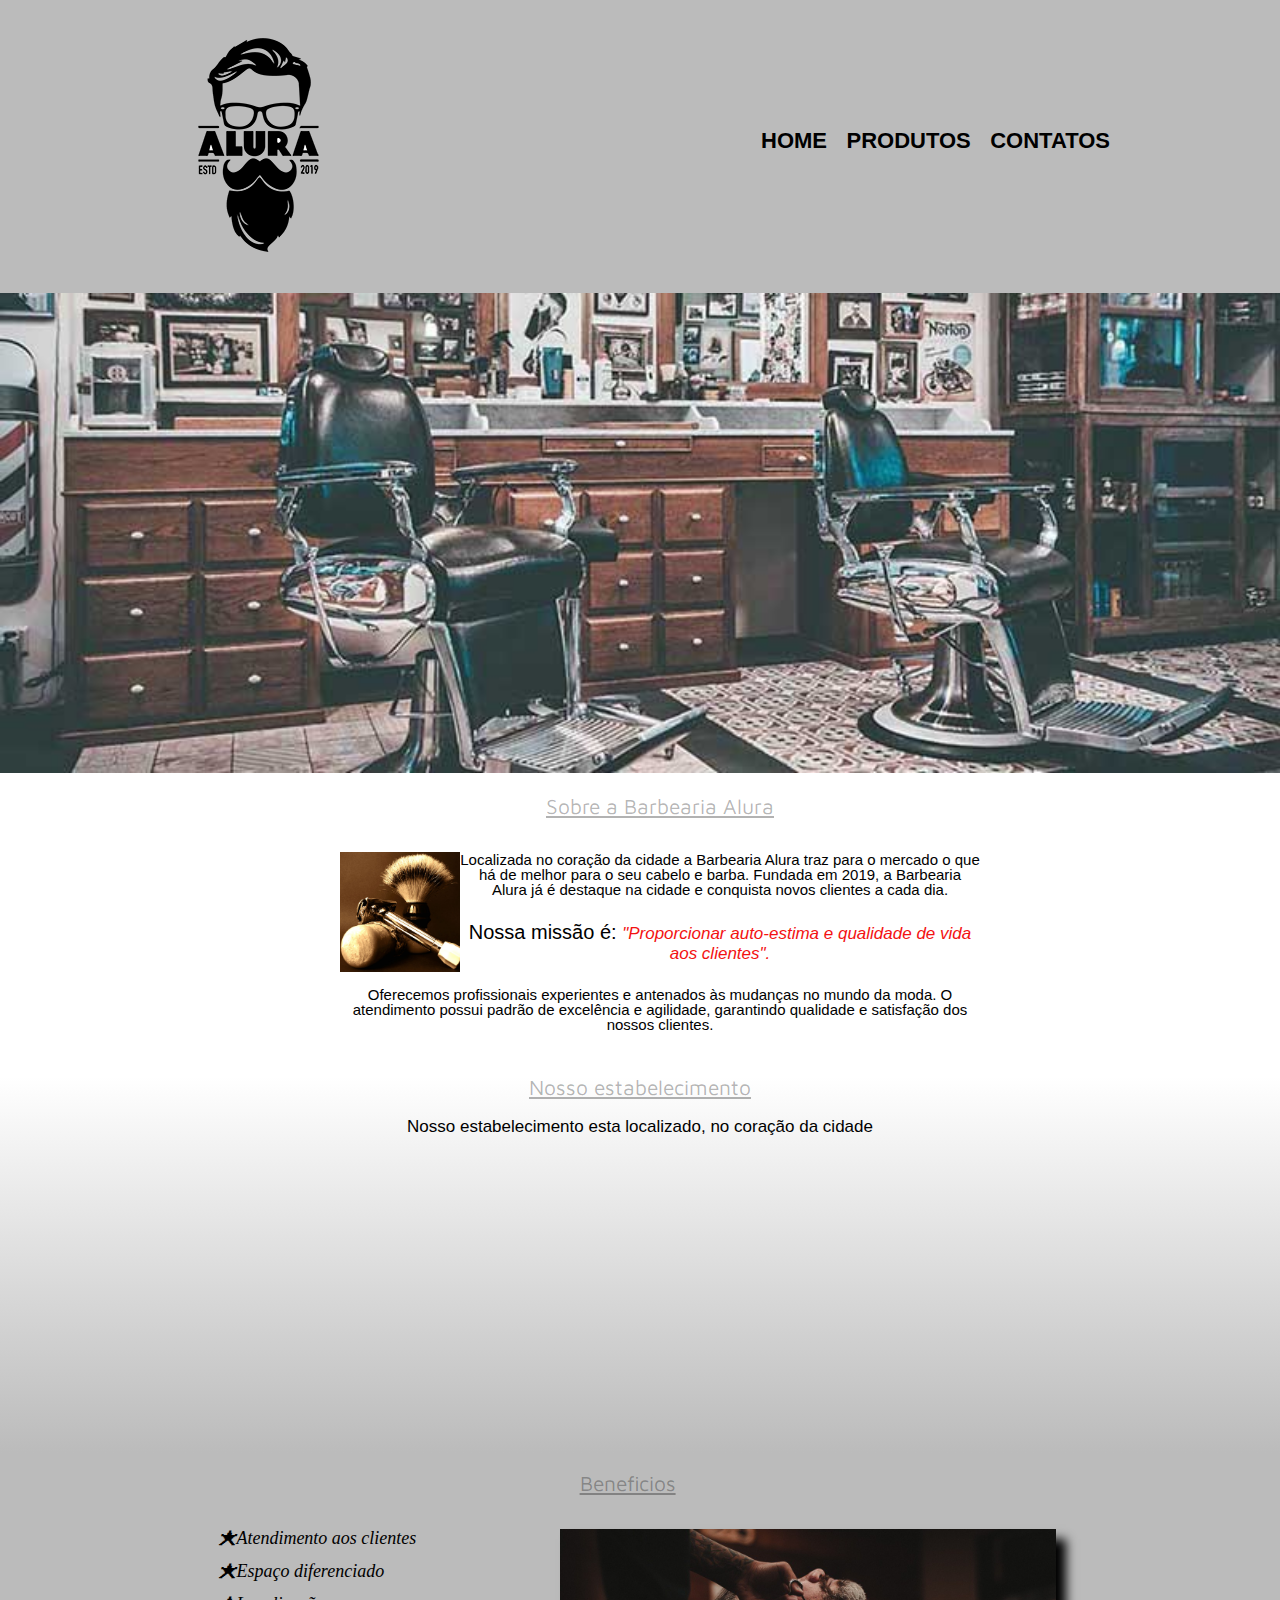
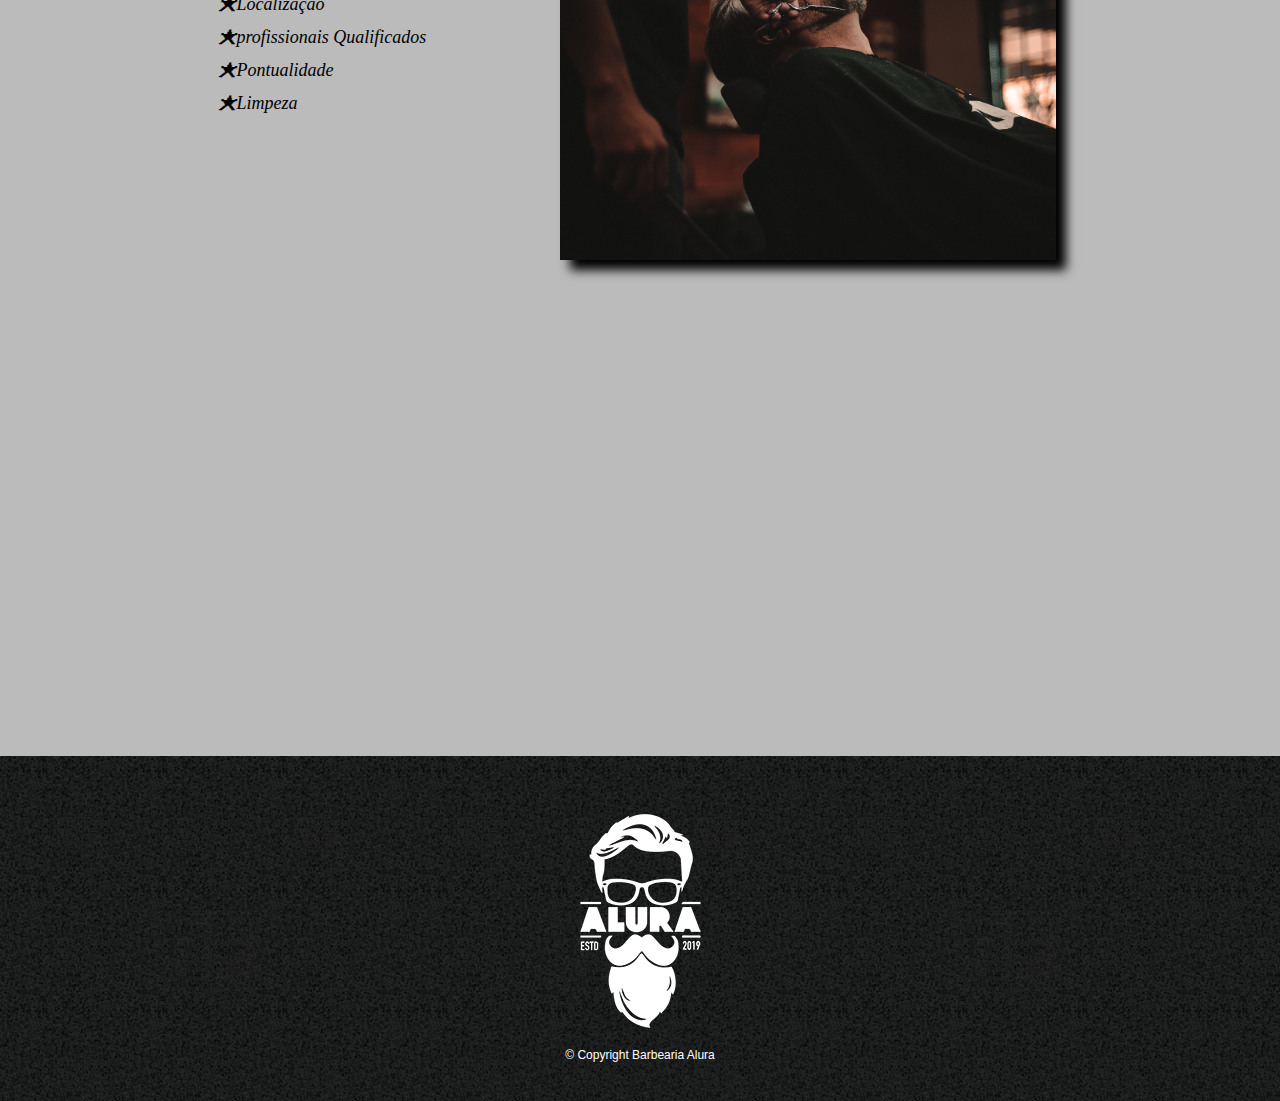
<file: index.html>
<!DOCTYPE html>
<html lang="pt-br">
<head>
    <meta charset="UTF-8">
    <meta http-equiv="X-UA-Compatible" content="IE=edge">
    <meta name="viewport" content="width=device-width, initial-scale=1.0">
    <title>barbearia</title>
    <link rel="stylesheet" href="reset.css">
    <link rel="stylesheet" href="style.css">
    <link href="https://fonts.googleapis.com/css2?family=Bungee&family=Marvel&family=Maven+Pro&family=Sarabun:wght@100&display=swap" rel="stylesheet">

</head> 
<body>

    <header>
        <div class="caixa">
                <h1>
                    <img src="img/logo.png">
                </h1>
            <nav>
                <ul>
                    <li><a href="index.html">Home</a></li>
                    <li><a href="produtos.html">Produtos</a></li>
                    <li><a href="contato.html">Contatos</a></li>
                </ul>
            </nav>
        </div>
    </header>


    <img class="banner" src="img/banner.jpg" alt="baner da loja">

    <main>
        <div class="fundooo">
    <section class="principal">

        <h2 class="titulo-central">Sobre a Barbearia Alura</h2>

        <img class="utensilios" src="img/utensilios.jpg" alt="utensilios">

        <p>Localizada no coração da cidade a <strong>Barbearia Alura</strong> traz para o mercado o que há de melhor para o seu cabelo e barba. 
        Fundada em 2019, a Barbearia Alura já é destaque na cidade e conquista novos clientes a cada dia.</p>
        
        <p id="missao"><em>Nossa missão é: <strong>"Proporcionar auto-estima e qualidade de vida aos clientes".</strong></em></p>
        
        <p>Oferecemos profissionais experientes e antenados às mudanças no mundo da moda. 
        O atendimento possui padrão de excelência e agilidade, garantindo qualidade e satisfação dos nossos clientes.</p>

    </section>
    </div>

    <section class="mapa"> 
        <h2 class="estabelecimento">Nosso estabelecimento</h2>
        <p> Nosso estabelecimento esta localizado, no coração da cidade</p>


        <div class="mapa2">
        
            <iframe src="https://www.google.com/maps/embed?pb=!1m18!1m12!1m3!1d58513.70565639957!2d-46.70716338362268!3d-23.564614499999998!2m3!1f0!2f0!3f0!3m2!1i1024!2i768!4f13.1!3m3!1m2!1s0x94ce5a2b2ed7f3a1%3A0xab35da2f5ca62674!2sAlura%20-%20Escola%20Online%20de%20Tecnologia!5e0!3m2!1spt-BR!2sbr!4v1677892474034!5m2!1spt-BR!2sbr" width="100%" height="300" style="border:0;" allowfullscreen="" loading="lazy" referrerpolicy="no-referrer-when-downgrade"></iframe>
        </div>
        </section>

        <div class="background">
    <section class="Beneficios">

  
        <h3 class="titulo-central">Beneficios</h3>
        
        <div>
        <ul class="lista-beneficios"> 
                    <li class="itens">Atendimento aos clientes </li>
                    <li class="itens">Espaço diferenciado</li>
                    <li class="itens">Localização</li>
                    <li class="itens">profissionais Qualificados</li>
                    <li class="itens">Pontualidade</li>
                    <li class="itens">Limpeza</li>
                </ul>
    <img src="img/beneficios.jpg" class="imagembeneficios">
        </div>

</section>

<div class="video">
    <iframe width="50%" height="415" src="https://www.youtube.com/embed/wcVVXUV0YUY" title="YouTube video player" frameborder="0" allow="accelerometer; autoplay; clipboard-write; encrypted-media; gyroscope; picture-in-picture; web-share" allowfullscreen></iframe>
</div>
</main>

<footer>
    <img src="img/logo-branco.png">
    <p> &copy;	Copyright Barbearia Alura</p>
</footer>

</div>

</body>

</html>
</file>
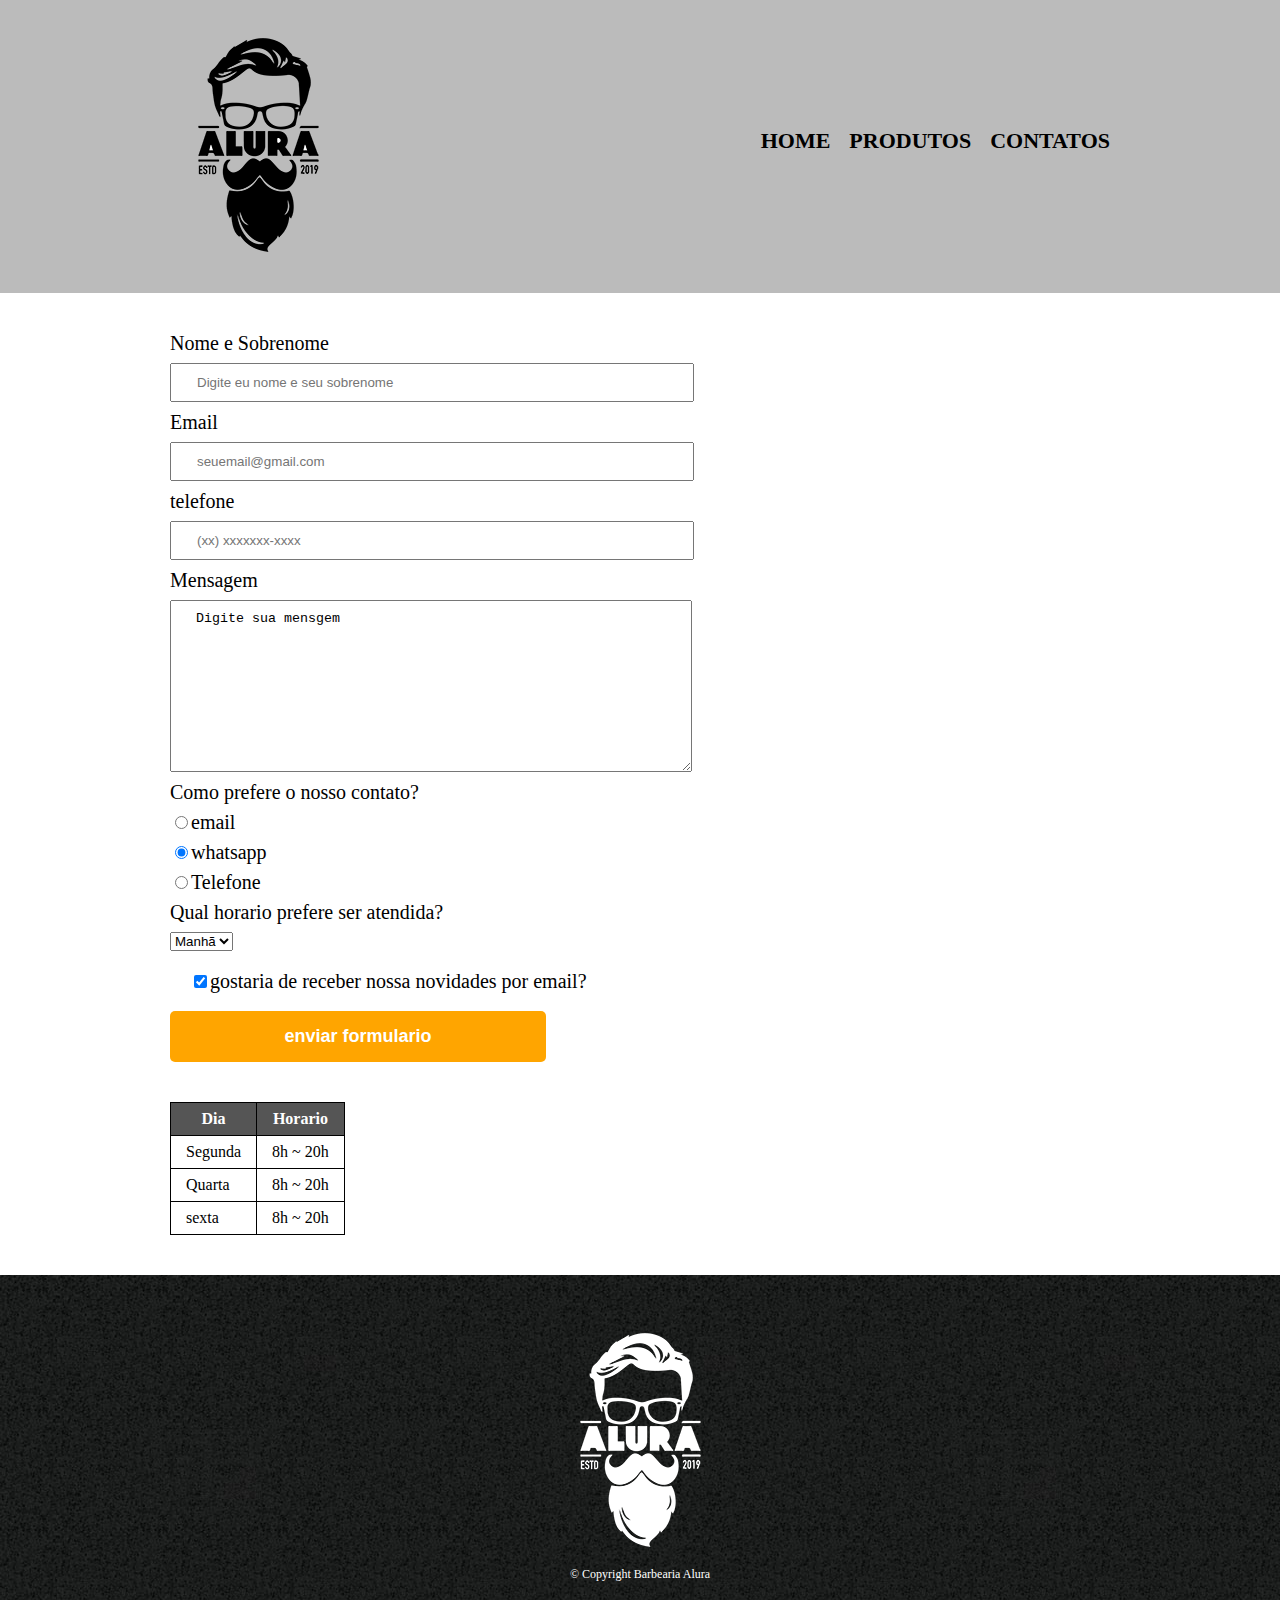
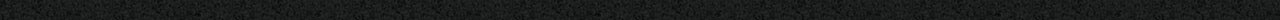
<file: contato.html>
<!DOCTYPE html>
<html lang="pt-br">
<head>
    <meta charset="UTF-8">
    <meta http-equiv="X-UA-Compatible" content="IE=edge">
    <meta name="viewport" content="width=device-width, initial-scale=1.0">
    <title>contato</title>
    <link rel="stylesheet" href="reset.css">
    <link rel="stylesheet" href="contato.css">
</head>

<body>

    <header>
        <div class="caixa">
                <h1>
                    <img src="img/logo.png" alt="logo da barbearia">
                </h1>
            <nav>
                <ul>
                    <li><a href="index.html">Home</a></li>
                    <li><a href="produtos.html">Produtos</a></li>
                    <li><a href="contato.html">Contatos</a></li>
                </ul>
            </nav>
        </div>
    </header>

    <main>

        <form>
            <label for="nomesobrenome">Nome e Sobrenome</label>
            <input type="text" id="nomesobrenome" class="input-padrao" required placeholder="Digite eu nome e seu sobrenome">

            <label for="email">Email</label>
            <input type="email" id="email" class="input-padrao" required placeholder="seuemail@gmail.com"> 

            <label for="telefone">telefone</label>
            <input type="tel" id="telefone" class="input-padrao" required placeholder="(xx) xxxxxxx-xxxx">

            <label for="Mensagem">Mensagem</label>
            <textarea cols="30" rows="10" class="input-padrao">Digite sua mensgem</textarea required>

        <fieldset>
            <legend>Como prefere o nosso contato?</legend>

            <label for="radio-email"><input type="radio" name="contato" value="email" id="radio-email">email</label>
            
            <label for="radio-whatsapp"><input type="radio" name="contato" value="email" id="radio-whatsapp" checked>whatsapp</label>

            <label for="radio-telefone"><input type="radio" name="contato" value="email" id="radio-telefone">Telefone</label>
            
        </fieldset>

        <fieldset>

        <legend>Qual horario prefere ser atendida?</legend>
        
        <select>
            <option>Manhã</option>
            <option>Tarde</option>
            <option>Noite</option>
        </select>
        </fieldset>     

        <label class="checkbox"><input type="checkbox"checked>gostaria de receber nossa novidades por email?</label>

            <input type="submit" value="enviar formulario" class="enviar">
        </form>


         <table>
        <thead>
            <tr>
                <th>Dia</th>
                <th>Horario</th>
            </tr>
        </thead>
        <tbody>
            <tr>
                <td>Segunda</td>
                <td>8h ~ 20h</td>
            </tr>
            <tr>
                <td>Quarta</td>
                <td>8h ~ 20h</td>
            </tr>
            <tr>
                <td>sexta</td>
                <td>8h ~ 20h</td>
            </tr>
         </tbody>
         </table>

</main>

<footer>
    <img src="img/logo-branco.png">
    <p> &copy;	Copyright Barbearia Alura</p>
</footer>

</body>
</html>
</file>
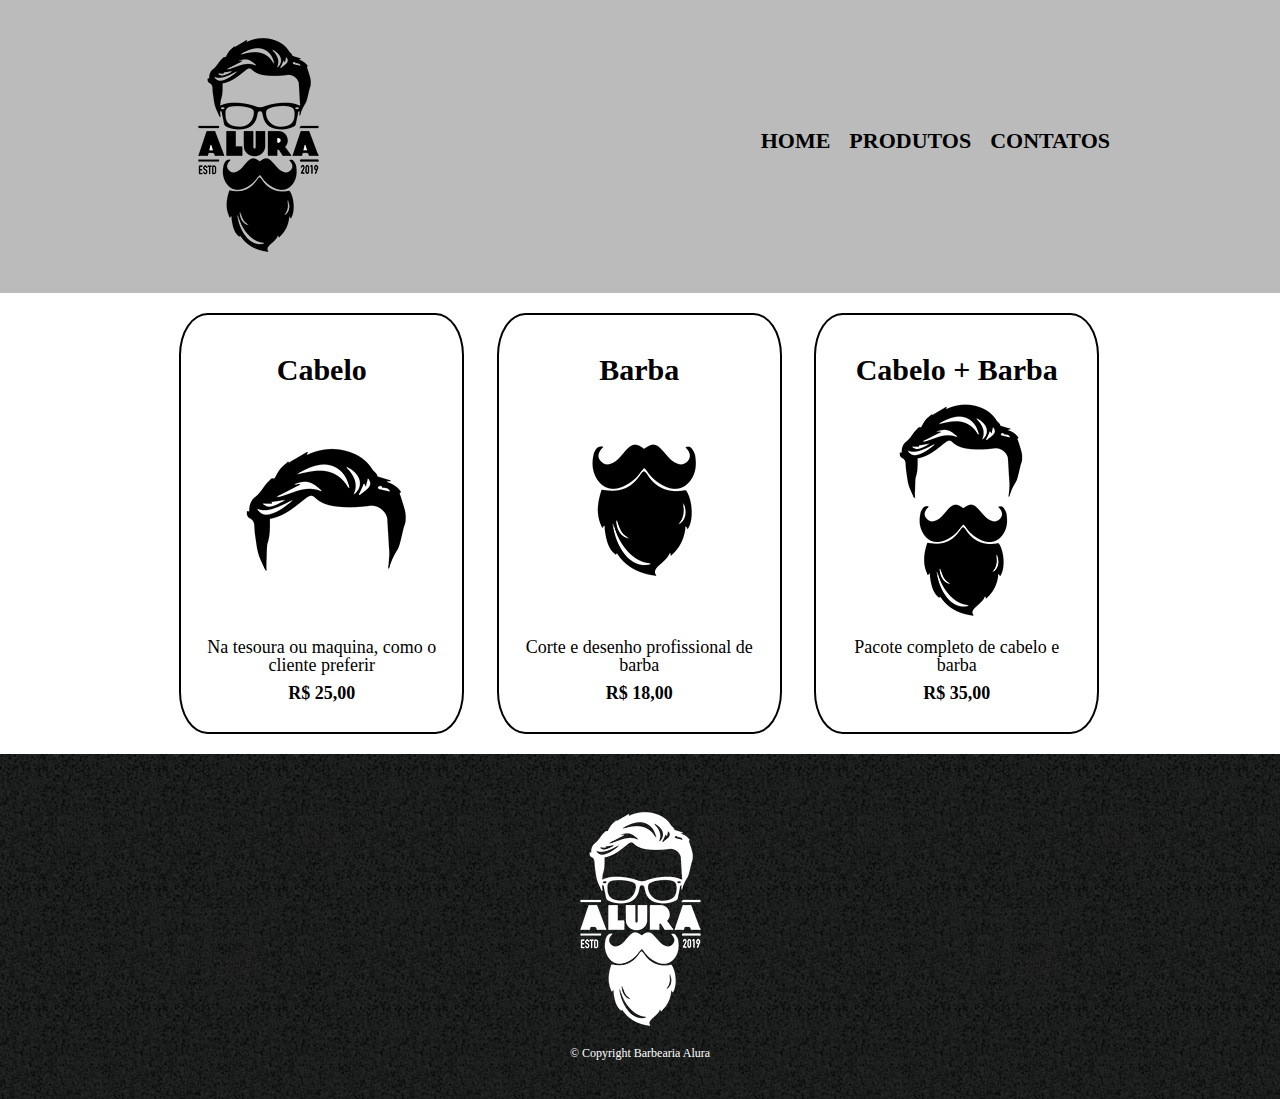
<file: produtos.html>
<!DOCTYPE html>
<html lang="pt-br">
<head>
    <meta charset="UTF-8">
    <meta http-equiv="X-UA-Compatible" content="IE=edge">
    <meta name="viewport" content="width=device-width, initial-scale=1.0">
    <title>Produtos</title>
    <link rel="stylesheet" href="reset.css">
    <link rel="stylesheet" href="produtos.css">
</head>
<body>

    <header>
        <div class="caixa">
                <h1>
                    <img src="img/logo.png">
                </h1>
            <nav>
                <ul>
                    <li><a href="index.html">Home</a></li>
                    <li><a href="produtos.html">Produtos</a></li>
                    <li><a href="contato.html">Contatos</a></li>
                </ul>
            </nav>
        </div>
    </header>

    <main>
        <ul class="produtos">
            <li>
                <h2>Cabelo</h2>
                <img src="img/cabelo.jpg">
                <p>Na tesoura ou maquina, como o cliente preferir</p>
                <p class="produto-preco">R$ 25,00</p>
            </li>

            <li>
                <h2>Barba</h2>
                <img src="img/barba.jpg">
                <p>Corte e desenho profissional de barba</p>
                <p class="produto-preco">R$ 18,00</p>
            </li>

            <li>
                <h2>Cabelo + Barba</h2>
                <img src="img/cabelo+barba.jpg">
                <p>Pacote completo de cabelo e barba</p>
                <p class="produto-preco">R$ 35,00</p>
            </li>
        </ul>
    </main>
    
    <footer>
        <img src="img/logo-branco.png">
        <p> &copy;	Copyright Barbearia Alura</p>
    </footer>

</body>
</html>
</file>
<file: style.css>
body {
	font-family: 'Montserrat', sans-serif;
}

header {
	background: #BBBBBB;
	padding: 20px 0;
}

.caixa {
	position: relative;
	width: 940px;
	margin: 0 auto;
}

nav {
	position: absolute;
	top: 110px;
	right: 0;
}

nav li {
	display: inline;
	margin: 0 0 0 15px;
}

nav a {
	text-transform: uppercase;
	color: #000000;
	font-weight: bold;
	font-size: 22px;
	text-decoration: none;
}

nav a:hover {
    color: #d3e018;
    text-decoration: underline;
}

nav li:hover {
    display: inline;
    margin: 0 0 0 15px;
    border: 1px solid;
    padding: 10px;
    background-color: aliceblue;
    border-radius: 10px;

}

.banner {
   width: 100%;
}



.background {
    background: #BBBBBB;
}

.principal {
    padding: 20px;
    margin-left: 25%;
    width: 50%;
    margin-right: 10px;
}

.principal h2 {
    font-size: 21px;
    margin-bottom: 35px;
    text-decoration: underline;
}

.utensilios {
    width: 120px;
    float: left;
    margin: 0 20px 20 0;
}

.principal p {
    font-size: 15px;
    margin: 25px 0;
 
}

.titulo-principal h2{
    padding-left: 20px;
}

.titulo-central {
    text-align: center;
    font-family: 'Maven Pro', sans-serif;
    color: rgba(0, 0, 0, 0.3);

}

section h2{
    text-align: center;
    font-family: 'Maven Pro', sans-serif;
    font-size: 21px;
    text-decoration: underline;
    margin-bottom: 20px;
    color: rgba(0, 0, 0, 0.3);

}

.Beneficios h3 {
    font-size: 21px;
    margin-bottom: 15px;
    text-decoration: underline;
    margin-right: 2%;
}

p {
    text-align: center;
    font-size: 17px;
}

#missao {
    font-size: 20px;
}

em strong {
    color: rgb(243, 18, 18);
    font-style: italic;
    font-size: 17px;
}

.itens {
    font-style: italic;
}

.itens::before {
    content: "🟊";
}

.Beneficios {
    background: #BBBBBB;
    padding: 20px;

}

.mapa {
    background: linear-gradient(white,#BBBBBB);
}

.mapa p {
    margin-bottom: 15px;
}

.mapa2 {
    width: 80%;
    text-align: center;
    margin: 0px 0 0 10%;
}

.Beneficios h3{
    margin-bottom: 35px;
}

.Beneficios ul{
    display: inline-block;
    vertical-align: top;
    width: 40%;

}

.Beneficios li {
    margin-left: 10px;
    font-size: 18px;
    margin-left: 40%;
    padding-bottom: 15px;
    font-family: 'Gloria Hallelujah', cursive;
    font-weight: bolder 50%;
    
}


.imagembeneficios {
    width: 40%;
    margin-left: 40px;
    transition: 800ms;
    box-shadow: 10px 10px 10px #000000;
}

.imagembeneficios:hover {
    opacity: 0.7;
}

.video {
    text-align: center;
    margin: 40px 0 0 0;
    padding-bottom: 15px;
}

/* RODAPE DO SITE*/ 

footer {
    text-align: center;
    background-image: url(img/bg.jpg);
    padding: 40px 0;
}

footer p {
    color: white;
    font-size: 12px;
}


/* para celulares*/ 


@media screen and (max-width: 480px){
    .caixa, .principal, .Beneficios, .mapa2, .video  {
        width: auto;
    }

    .caixa h1 {
        text-align: center;
    }

    nav {
        position: static;
    }

    .lista-beneficios {
        width: 100%;
        margin-left: 0;
    }

    .principal {
        padding: 0;
        margin-left: 15px;
        width: 90%;
        margin-right: 0;
    }
    
    .mapa p {
        margin: 18px;

    }
    
    .mapa2 {
        width: 80%;
        text-align: center;
        margin: 0px 0 0 10%;
    }
    
    .Beneficios ul{
        display: block;
        width: 90%;
    }
    
    .Beneficios li {
        margin-left: 10px;
        font-size: 18px;
        margin-left: 15%;

    }
    
    
    .imagembeneficios {
        width: 85%;
}

.video iframe {
    width: 80%;
    height: 320px;
}

}
</file>
<file: contato.css>
header {
    background: #bbbbbb;
    padding: 20px 0;
}

.caixa {
    width: 940px;
    position: relative;
    margin: 0 auto;
}

nav {
    position: absolute;
    top: 110px;
    right: 0;
}

nav li {
    display: inline;
    margin: 0 0 0 15px;
}

nav a {
    text-transform: uppercase;
    color: #000000;
    font-weight: bold;
    font-size: 22px;
    text-decoration: none;
}


nav a:hover {
    color: #d3e018;
    text-decoration: underline;
}

nav li:hover {
    display: inline;
    margin: 0 0 0 15px;
    border: 1px solid;
    padding: 10px;
    background-color: aliceblue;
    border-radius: 10px;

}
/* INICIO DO Main formulario */ 

main {
    width: 940px;
    margin: 0 auto;
}

form {
    margin: 40px 0;

}

form label, form legend {
    display: block;
    font-size: 20px;
    margin: 0 0 10px;
}

.input-padrao {
    display: block;
    margin: 0 0 10px;
    padding: 10px 25px;
    width: 50%;
}

.checkbox {
    margin: 20px;
}

#prefere {
    color: #620e9b;
}


.enviar {
    width: 40%;
    padding: 15px 0;
    background: orange;
    color: white;
    font-weight: bolder;
    font-size: 18px;
    border: none;
    border-radius: 5px;
    transition: 1s;
    cursor: pointer;
}

.enviar:hover {
    background: darkorange;
    transform: scale(1.2);
}

table {
    margin: 20px 0 40px;
}

thead {
    background:#555555;
    color: white;
    font-weight: bold;
}

td, th {
    border: 1px solid black;
    padding: 8px 15px;
}

/* RODAPE DO SITE*/ 

footer {
    text-align: center;
    background-image: url(img/bg.jpg);
    padding: 40px 0;
}

footer p {
    color: white;
    font-size: 12px;
}


@media screen and (max-width: 480px){
    .caixa, .principal, .Beneficios, .mapa2, .video  {
        width: auto;
    }

    .caixa h1 {
        text-align: center;
    }

    nav {
        position: static;
    }
    main {
        width: 500px;
        margin: 0 10%;
    }
    

}
</file>
<file: produtos.css>
header {
    background: #bbbbbb;
    padding: 20px 0;
}

.caixa {
    width: 940px;
    position: relative;
    margin: 0 auto;
}

nav {
    position: absolute;
    top: 110px;
    right: 0;
}

nav li {
    display: inline;
    margin: 0 0 0 15px;
}

nav a {
    text-transform: uppercase;
    color: #000000;
    font-weight: bold;
    font-size: 22px;
    text-decoration: none;
}

/* INICIO DO MAIN PRODUTOS */ 

.produtos {
    width: 950px;
    margin: 0 auto;
}

.produtos li{
    display: inline-block;
    border: 2px solid black;
    width: 30%;
    vertical-align: top;
    text-align: center;
    border-radius: 10%;
    margin: 20px 1.5%;
    padding: 30px 20px;
    box-sizing: border-box;
}

.produtos h2 {
    font-weight: bold;
    font-size: 30px;
    padding-top: 10px;
}

.produtos p {
    font-size: 18px;
    
}

.produto-preco {
    font-size: 22px;
    font-weight: bold;
    margin: 10px 0 0;
}

/* QUANDO PASSAR O MOUSE No menu */ 


nav a:hover {
    color: #d3e018;
    text-decoration: underline;
}

nav li:hover {
    display: inline;
    margin: 0 0 0 15px;
    border: 1px solid;
    padding: 10px;
    background-color: aliceblue;
    border-radius: 10px;

}
/* QUANDO PASSAR O MOUSE NOS PRODUTOS*/ 

.produtos li:hover {
    border: 2px solid rgb(221, 224, 32);
}

/* RODAPE DO SITE*/ 

footer {
    text-align: center;
    background-image: url(img/bg.jpg);
    padding: 40px 0;
}

footer p {
    color: white;
    font-size: 12px;
}

@media screen and (max-width: 480px){
    .caixa, .principal, .Beneficios, .mapa2, .video  {
        width: auto;
    }

    .caixa h1 {
        text-align: center;
    }

    nav {
        position: static;
    }
/* INICIO DO MAIN PRODUTOS */ 
    .produtos {
        width: 950px;
        margin: 0 10%;
    }
    

}
</file>
